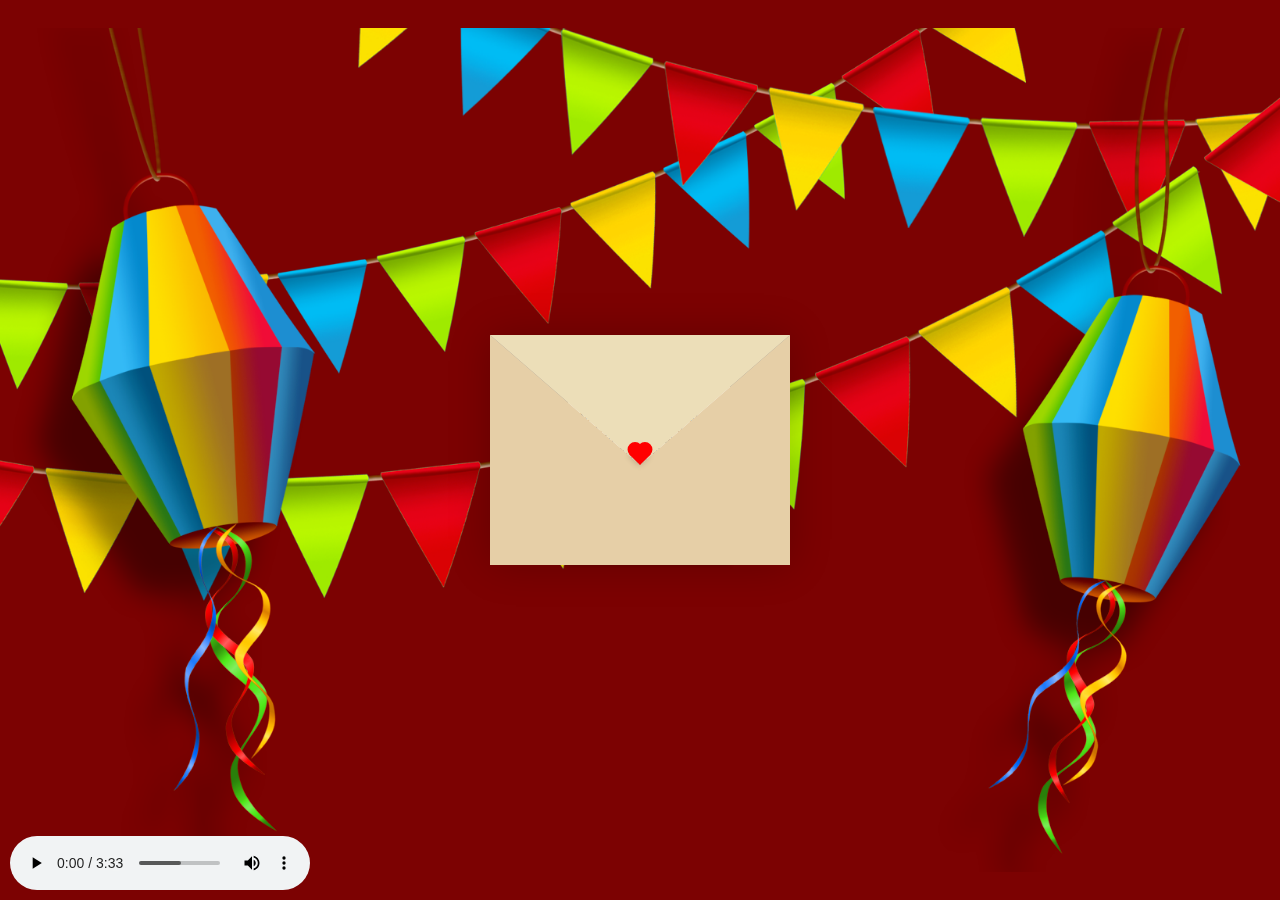
<file: carta.html>
<!DOCTYPE html>
<html lang="en">

<head>
    <meta charset="UTF-8">
    <meta name="viewport" content="width=device-width, initial-scale=1.0">
    <title>Document</title>
    <link rel="shortcut icon" href="img/harry-potter.png" type="image/x-icon">
    <style>
        @import url('https://fonts.cdnfonts.com/css/harry-potter');

        :root {
            --primary: #fff;
            --bg-color: rgba(174, 0, 1);
            --bg-envelope-color: #9b9b9b;
            --envelope-tab: #ecdeb8;
            --envelope-cover: #e6cfa7;
            --shadow-color: rgba(0, 0, 0, 0.2);
            --txt-color: #444;
            --heart-color: rgb(255, 0, 0);
        }

        * {
            margin: 0;
            padding: 0;
            box-sizing: border-box;
        }

        body {
            display: flex;
            align-items: center;
            justify-content: center;
            background-image: url('./img/bandeirinhas.png');
            background-size: 1500px;
            background-position: center;
            background-repeat: no-repeat;
            height: 100vh;
            background-color: rgb(124, 2, 2);
        }

        .container {
            height: 100vh;
            display: grid;
            place-items: center;
        }

        .envelope-wrapper {
            background: var(--bg-envelope-color);
            box-shadow: 0 0 40px var(--shadow-color);
        }

        .envelope {
            position: relative;
            width: 300px;
            height: 230px;
        }

        .envelope::before {
            content: "";
            position: absolute;
            top: 0;
            z-index: 2;
            border-top: 130px solid var(--envelope-tab);
            border-right: 150px solid transparent;
            border-left: 150px solid transparent;
            transform-origin: top;
            transition: all 0.5s ease-in-out 0.7s;
        }

        .envelope::after {
            content: "";
            position: absolute;
            z-index: 2;
            width: 0px;
            height: 0px;
            border-top: 130px solid transparent;
            border-right: 150px solid var(--envelope-cover);
            border-bottom: 100px solid var(--envelope-cover);
            border-left: 150px solid var(--envelope-cover);
        }

        .letter {
            position: absolute;
            right: 20%;
            bottom: 0;
            width: 54%;
            height: 80%;
            background: var(--primary);
            text-align: center;
            transition: all 1s ease-in-out;
            box-shadow: 0 0 5px var(--shadow-color);
            padding: 20px 10px;
        }

        .text {
            font-family: 'Gill Sans', 'Gill Sans MT', Calibri, 'Trebuchet MS', sans-serif;
            color: var(--txt-color);
            text-align: left;
            font-size: 10px;
        }

        .heart {
            position: absolute;
            top: 50%;
            left: 50%;
            width: 15px;
            height: 15px;
            background: var(--heart-color);
            z-index: 4;
            transform: translate(-50%, -20%) rotate(45deg);
            transition: transform 0.5s ease-in-out 1s;
            box-shadow: 0 1px 6px var(--shadow-color);
            cursor: pointer;
        }

        .heart:before,
        .heart:after {
            content: "";
            position: absolute;
            width: 15px;
            height: 15px;
            background-color: var(--heart-color);
            border-radius: 50%;
        }

        .heart:before {
            top: -7.5px;
        }

        .heart:after {
            right: 7.5px;
        }

        .flap .envelope::before {
            transform: rotateX(180deg);
            z-index: 0;
        }

        .flap .letter {
            bottom: 100px;
            transform: scale(1.5);
            transition-delay: 1s;
        }

        .flap .heart {
            transform: rotate(90deg);
            transition-delay: 0.4s;
        }

        .surprise-section {
            background-color: rgba(174, 0, 1);
            padding: 50px 0;
            text-align: center;
            border: 5px solid rgba(238, 186, 48);
        }

        .surprise-section h2 {
            font-family: 'Harry Potter', sans-serif;
            font-size: 2.5em;
            color: #ffffff;
            margin-bottom: 20px;
        }

        .surprise-section .surprise-link {
            display: inline-block;
            background-color: rgba(238, 186, 48);
            color: #080808;
            text-decoration: none;
            padding: 15px 30px;
            font-size: 1.2em;
            border-radius: 5px;
            font-family: 'Harry Potter', sans-serif;
            transition: background-color 0.3s ease-in-out;
        }

        .surprise-section .surprise-link:hover {
            background-color: #555;
        }

        #background-music {
            position: fixed;
            bottom: 10px;
            left: 10px;
        }
    </style>
</head>

<body>
    <!-- Envelope Animado -->
    <div class="container">
        <div class="envelope-wrapper">
            <div class="envelope">
                <div class="letter">
                    <div class="text">
                        <strong>Amor, que tal um forrozin?</strong>
                        <p>
                            Amo você
                            Já dá pra ver que meu olhar diz tudo
                            Meu coração não fala, fica mudo
                            Até parece nem me conhecer
                            Só pra te ver
                            Já andei tantas léguas de saudade
                            Vivi em busca da felicidade
                            Fazendo tudo pra não te perder
                            E o bem-querer que toma conta do meu coração
                            Já 'tá sabendo que toda paixão
                            Que eu preciso só acho em você...
                        </p>
                    </div>
                </div>
            </div>
            <div class="heart"></div>
        </div>
    </div>

    <!-- Música -->
    <audio id="background-music" src="audio/01 Seu olhar não mente.mp3" controls autoplay></audio>

    <script>
        const envelope = document.querySelector('.envelope-wrapper');
        const music = document.getElementById('background-music');

        envelope.addEventListener('click', () => {
            envelope.classList.toggle('flap');
            if (envelope.classList.contains('flap')) {
                music.play();
            } else {
                music.pause();
                music.currentTime = 0;
            }
        });
    </script>
</body>

</html>
</file>
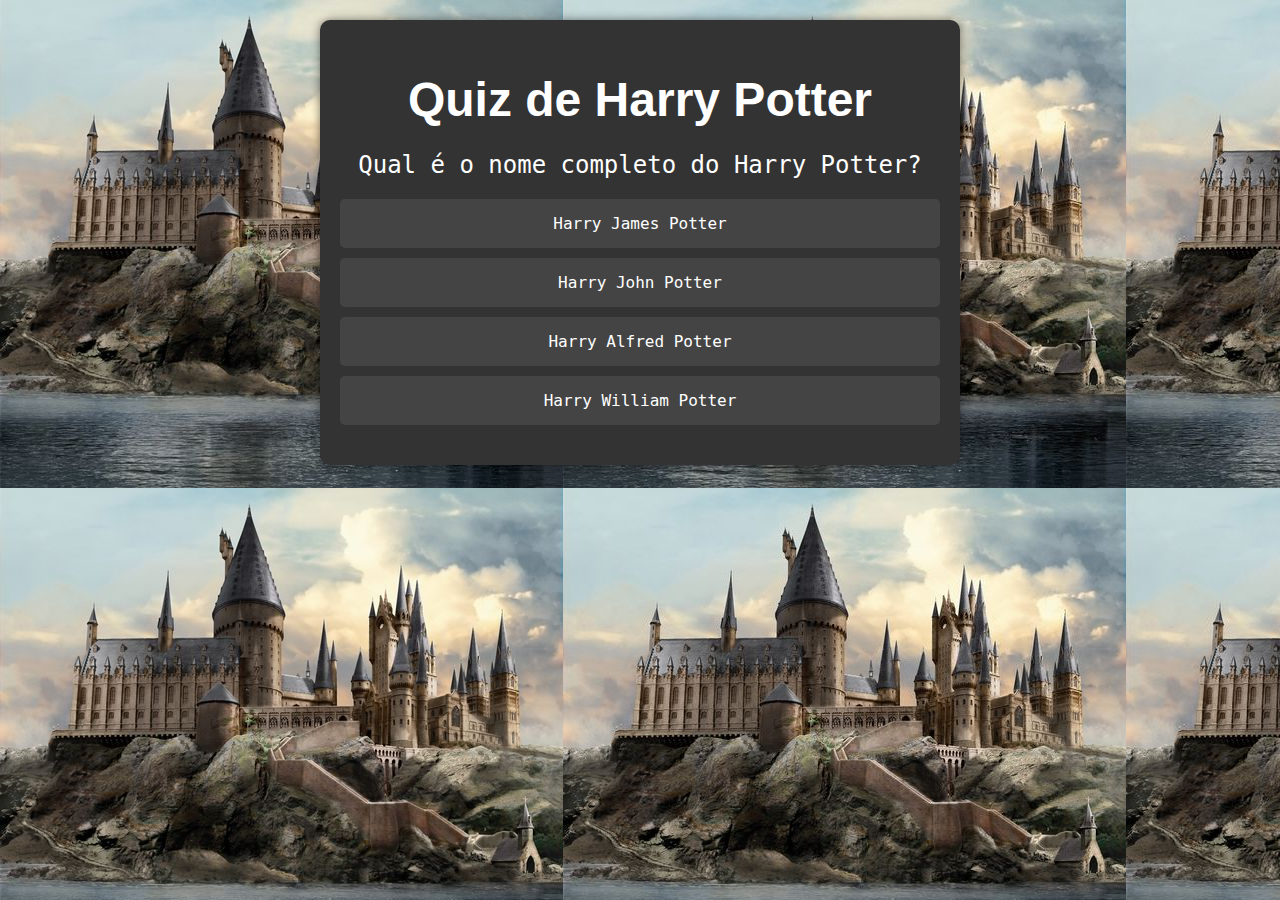
<file: quiz.html>
<!DOCTYPE html>
<html lang="pt-br">
<head>
    <meta charset="UTF-8">
    <meta name="viewport" content="width=device-width, initial-scale=1.0">
    <title>Quiz</title>
    <link rel="stylesheet" href="quiz.css">
    <link rel="shortcut icon" href="https://img.icons8.com/?size=100&id=88rReG8q5Os9&format=png&color=000000" type="image/x-icon">

</head>
<body>
    <div class="container">
        <h1>Quiz de Harry Potter</h1>
        <div class="question-container">
            <p class="question"></p>
            <ul class="options"></ul>
        </div>
        <div class="feedback"></div>
        <div class="score"></div>
    </div>
<script>const quizData = [
    {
        question: "Qual é o nome completo do Harry Potter?",
        options: ["Harry James Potter", "Harry John Potter", "Harry Alfred Potter", "Harry William Potter"],
        answer: "Harry James Potter"
    },
    {
        question: "Quem é o diretor de Hogwarts?",
        options: ["Alvo Dumbledore", "Severus Snape", "Minerva McGonagall", "Rúbeo Hagrid"],
        answer: "Alvo Dumbledore"
    },
    {
        question: "Qual é o feitiço usado para desarmar?",
        options: ["Expelliarmus", "Lumos", "Wingardium Leviosa", "Avada Kedavra"],
        answer: "Expelliarmus"
    },
    {
        question: "Qual é o Patrono de Hermione?",
        options: ["Lontra", "Lebre", "Gato", "Cervo"],
        answer: "Lontra"
    },
    {
        question: "Qual é a casa do Draco Malfoy?",
        options: ["Sonserina", "Grifinória", "Lufa-Lufa", "Corvinal"],
        answer: "Sonserina"
    }
];

let currentQuestionIndex = 0;
let score = 0;

const questionElement = document.querySelector(".question");
const optionsElement = document.querySelector(".options");
const feedbackElement = document.querySelector(".feedback");
const scoreElement = document.querySelector(".score");

function loadQuestion() {
    const currentQuestion = quizData[currentQuestionIndex];
    questionElement.textContent = currentQuestion.question;
    optionsElement.innerHTML = "";

    currentQuestion.options.forEach(option => {
        const li = document.createElement("li");
        li.textContent = option;
        li.addEventListener("click", () => checkAnswer(option));
        optionsElement.appendChild(li);
    });
}

function checkAnswer(selectedOption) {
    const currentQuestion = quizData[currentQuestionIndex];

    if (selectedOption === currentQuestion.answer) {
        feedbackElement.textContent = "Correto!";
        score++;
    } else {
        feedbackElement.textContent = `Errado! A resposta correta é "${currentQuestion.answer}".`;
    }

    currentQuestionIndex++;

    if (currentQuestionIndex < quizData.length) {
        setTimeout(() => {
            feedbackElement.textContent = "";
            loadQuestion();
        }, 1000);
    } else {
        setTimeout(() => {
            feedbackElement.textContent = "";
            showFinalScore();
        }, 1000);
    }
}

function showFinalScore() {
    questionElement.textContent = "Fim do Quiz! Parabéns, amor tube";
    optionsElement.innerHTML = "";
    scoreElement.textContent = `Sua pontuação: ${score} de ${quizData.length}`;
}

loadQuestion();</script>
</body>
</html>
</file>
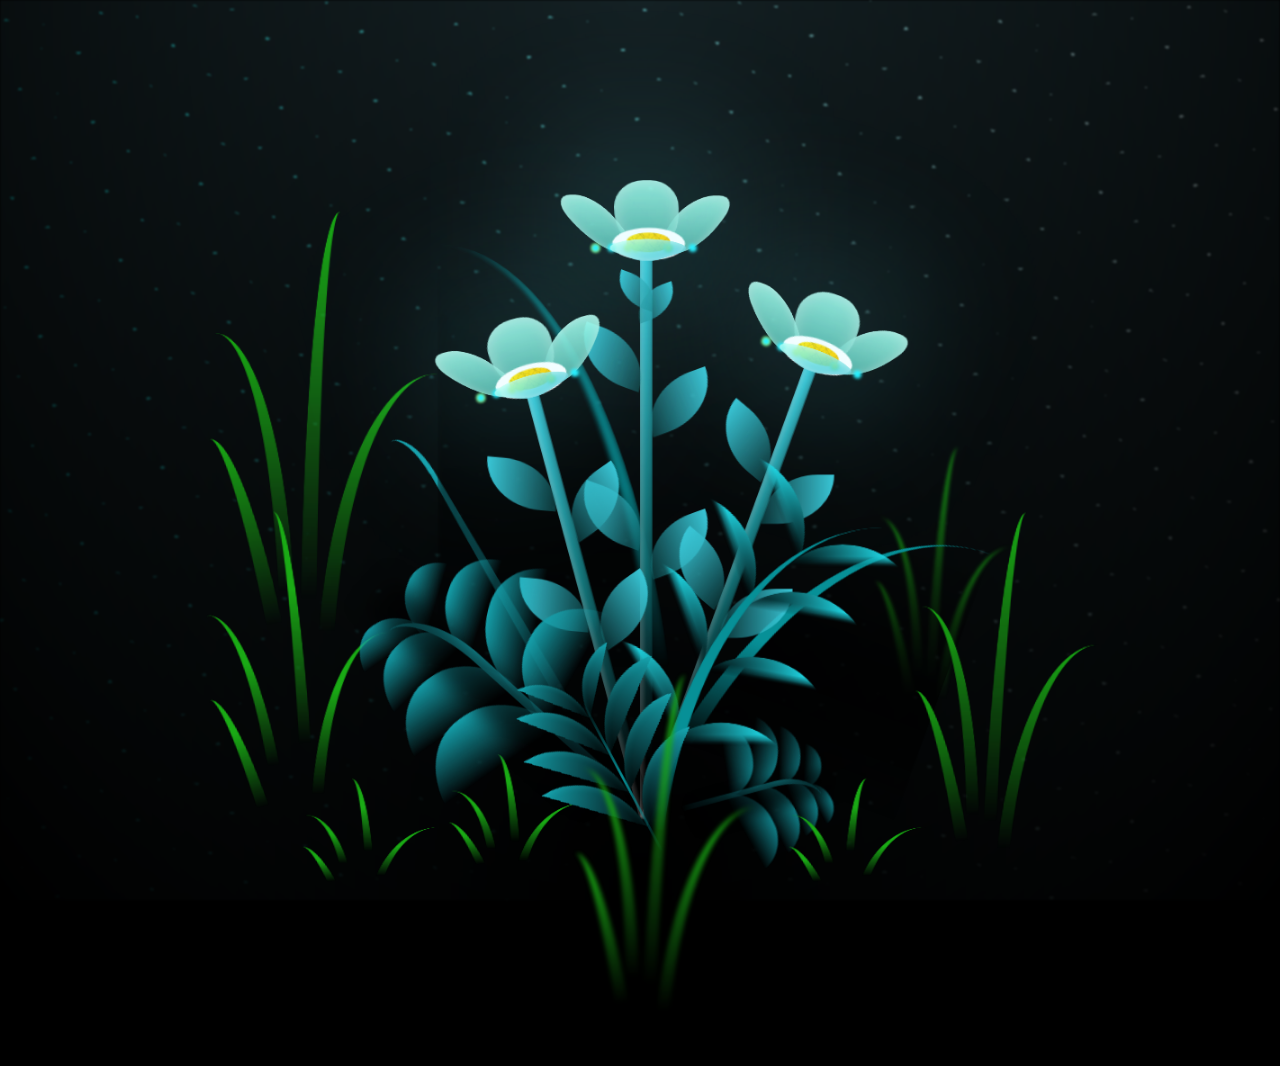
<file: teste/teste.html>
<!DOCTYPE html>
<html lang="en">

<head>
    <meta charset="UTF-8">
    <title>CodePen - flower</title>
   <link rel="stylesheet" href="test.css">

</head>

<body>
    <!-- partial:index.partial.html -->
    <!--  
 
  CSS Blossoming Flowers at Magical Night.
  I've taken some inspiration by Yup Nguyen's Artwork: https://dribbble.com/shots/11096994-Virtual-Garden.
  Made with Pure CSS & ♥
-->

    <body class="not-loaded">
        <div class="night"></div>
        <div class="flowers">
            <div class="flower flower--1">
                <div class="flower__leafs flower__leafs--1">
                    <div class="flower__leaf flower__leaf--1"></div>
                    <div class="flower__leaf flower__leaf--2"></div>
                    <div class="flower__leaf flower__leaf--3"></div>
                    <div class="flower__leaf flower__leaf--4"></div>
                    <div class="flower__white-circle"></div>

                    <div class="flower__light flower__light--1"></div>
                    <div class="flower__light flower__light--2"></div>
                    <div class="flower__light flower__light--3"></div>
                    <div class="flower__light flower__light--4"></div>
                    <div class="flower__light flower__light--5"></div>
                    <div class="flower__light flower__light--6"></div>
                    <div class="flower__light flower__light--7"></div>
                    <div class="flower__light flower__light--8"></div>

                </div>
                <div class="flower__line">
                    <div class="flower__line__leaf flower__line__leaf--1"></div>
                    <div class="flower__line__leaf flower__line__leaf--2"></div>
                    <div class="flower__line__leaf flower__line__leaf--3"></div>
                    <div class="flower__line__leaf flower__line__leaf--4"></div>
                    <div class="flower__line__leaf flower__line__leaf--5"></div>
                    <div class="flower__line__leaf flower__line__leaf--6"></div>
                </div>
            </div>

            <div class="flower flower--2">
                <div class="flower__leafs flower__leafs--2">
                    <div class="flower__leaf flower__leaf--1"></div>
                    <div class="flower__leaf flower__leaf--2"></div>
                    <div class="flower__leaf flower__leaf--3"></div>
                    <div class="flower__leaf flower__leaf--4"></div>
                    <div class="flower__white-circle"></div>

                    <div class="flower__light flower__light--1"></div>
                    <div class="flower__light flower__light--2"></div>
                    <div class="flower__light flower__light--3"></div>
                    <div class="flower__light flower__light--4"></div>
                    <div class="flower__light flower__light--5"></div>
                    <div class="flower__light flower__light--6"></div>
                    <div class="flower__light flower__light--7"></div>
                    <div class="flower__light flower__light--8"></div>

                </div>
                <div class="flower__line">
                    <div class="flower__line__leaf flower__line__leaf--1"></div>
                    <div class="flower__line__leaf flower__line__leaf--2"></div>
                    <div class="flower__line__leaf flower__line__leaf--3"></div>
                    <div class="flower__line__leaf flower__line__leaf--4"></div>
                </div>
            </div>

            <div class="flower flower--3">
                <div class="flower__leafs flower__leafs--3">
                    <div class="flower__leaf flower__leaf--1"></div>
                    <div class="flower__leaf flower__leaf--2"></div>
                    <div class="flower__leaf flower__leaf--3"></div>
                    <div class="flower__leaf flower__leaf--4"></div>
                    <div class="flower__white-circle"></div>

                    <div class="flower__light flower__light--1"></div>
                    <div class="flower__light flower__light--2"></div>
                    <div class="flower__light flower__light--3"></div>
                    <div class="flower__light flower__light--4"></div>
                    <div class="flower__light flower__light--5"></div>
                    <div class="flower__light flower__light--6"></div>
                    <div class="flower__light flower__light--7"></div>
                    <div class="flower__light flower__light--8"></div>

                </div>
                <div class="flower__line">
                    <div class="flower__line__leaf flower__line__leaf--1"></div>
                    <div class="flower__line__leaf flower__line__leaf--2"></div>
                    <div class="flower__line__leaf flower__line__leaf--3"></div>
                    <div class="flower__line__leaf flower__line__leaf--4"></div>
                </div>
            </div>

            <div class="grow-ans" style="--d:1.2s">
                <div class="flower__g-long">
                    <div class="flower__g-long__top"></div>
                    <div class="flower__g-long__bottom"></div>
                </div>
            </div>

            <div class="growing-grass">
                <div class="flower__grass flower__grass--1">
                    <div class="flower__grass--top"></div>
                    <div class="flower__grass--bottom"></div>
                    <div class="flower__grass__leaf flower__grass__leaf--1"></div>
                    <div class="flower__grass__leaf flower__grass__leaf--2"></div>
                    <div class="flower__grass__leaf flower__grass__leaf--3"></div>
                    <div class="flower__grass__leaf flower__grass__leaf--4"></div>
                    <div class="flower__grass__leaf flower__grass__leaf--5"></div>
                    <div class="flower__grass__leaf flower__grass__leaf--6"></div>
                    <div class="flower__grass__leaf flower__grass__leaf--7"></div>
                    <div class="flower__grass__leaf flower__grass__leaf--8"></div>
                    <div class="flower__grass__overlay"></div>
                </div>
            </div>

            <div class="growing-grass">
                <div class="flower__grass flower__grass--2">
                    <div class="flower__grass--top"></div>
                    <div class="flower__grass--bottom"></div>
                    <div class="flower__grass__leaf flower__grass__leaf--1"></div>
                    <div class="flower__grass__leaf flower__grass__leaf--2"></div>
                    <div class="flower__grass__leaf flower__grass__leaf--3"></div>
                    <div class="flower__grass__leaf flower__grass__leaf--4"></div>
                    <div class="flower__grass__leaf flower__grass__leaf--5"></div>
                    <div class="flower__grass__leaf flower__grass__leaf--6"></div>
                    <div class="flower__grass__leaf flower__grass__leaf--7"></div>
                    <div class="flower__grass__leaf flower__grass__leaf--8"></div>
                    <div class="flower__grass__overlay"></div>
                </div>
            </div>

            <div class="grow-ans" style="--d:2.4s">
                <div class="flower__g-right flower__g-right--1">
                    <div class="leaf"></div>
                </div>
            </div>

            <div class="grow-ans" style="--d:2.8s">
                <div class="flower__g-right flower__g-right--2">
                    <div class="leaf"></div>
                </div>
            </div>

            <div class="grow-ans" style="--d:2.8s">
                <div class="flower__g-front">
                    <div class="flower__g-front__leaf-wrapper flower__g-front__leaf-wrapper--1">
                        <div class="flower__g-front__leaf"></div>
                    </div>
                    <div class="flower__g-front__leaf-wrapper flower__g-front__leaf-wrapper--2">
                        <div class="flower__g-front__leaf"></div>
                    </div>
                    <div class="flower__g-front__leaf-wrapper flower__g-front__leaf-wrapper--3">
                        <div class="flower__g-front__leaf"></div>
                    </div>
                    <div class="flower__g-front__leaf-wrapper flower__g-front__leaf-wrapper--4">
                        <div class="flower__g-front__leaf"></div>
                    </div>
                    <div class="flower__g-front__leaf-wrapper flower__g-front__leaf-wrapper--5">
                        <div class="flower__g-front__leaf"></div>
                    </div>
                    <div class="flower__g-front__leaf-wrapper flower__g-front__leaf-wrapper--6">
                        <div class="flower__g-front__leaf"></div>
                    </div>
                    <div class="flower__g-front__leaf-wrapper flower__g-front__leaf-wrapper--7">
                        <div class="flower__g-front__leaf"></div>
                    </div>
                    <div class="flower__g-front__leaf-wrapper flower__g-front__leaf-wrapper--8">
                        <div class="flower__g-front__leaf"></div>
                    </div>
                    <div class="flower__g-front__line"></div>
                </div>
            </div>

            <div class="grow-ans" style="--d:3.2s">
                <div class="flower__g-fr">
                    <div class="leaf"></div>
                    <div class="flower__g-fr__leaf flower__g-fr__leaf--1"></div>
                    <div class="flower__g-fr__leaf flower__g-fr__leaf--2"></div>
                    <div class="flower__g-fr__leaf flower__g-fr__leaf--3"></div>
                    <div class="flower__g-fr__leaf flower__g-fr__leaf--4"></div>
                    <div class="flower__g-fr__leaf flower__g-fr__leaf--5"></div>
                    <div class="flower__g-fr__leaf flower__g-fr__leaf--6"></div>
                    <div class="flower__g-fr__leaf flower__g-fr__leaf--7"></div>
                    <div class="flower__g-fr__leaf flower__g-fr__leaf--8"></div>
                </div>
            </div>

            <div class="long-g long-g--0">
                <div class="grow-ans" style="--d:3s">
                    <div class="leaf leaf--0"></div>
                </div>
                <div class="grow-ans" style="--d:2.2s">
                    <div class="leaf leaf--1"></div>
                </div>
                <div class="grow-ans" style="--d:3.4s">
                    <div class="leaf leaf--2"></div>
                </div>
                <div class="grow-ans" style="--d:3.6s">
                    <div class="leaf leaf--3"></div>
                </div>
            </div>

            <div class="long-g long-g--1">
                <div class="grow-ans" style="--d:3.6s">
                    <div class="leaf leaf--0"></div>
                </div>
                <div class="grow-ans" style="--d:3.8s">
                    <div class="leaf leaf--1"></div>
                </div>
                <div class="grow-ans" style="--d:4s">
                    <div class="leaf leaf--2"></div>
                </div>
                <div class="grow-ans" style="--d:4.2s">
                    <div class="leaf leaf--3"></div>
                </div>
            </div>

            <div class="long-g long-g--2">
                <div class="grow-ans" style="--d:4s">
                    <div class="leaf leaf--0"></div>
                </div>
                <div class="grow-ans" style="--d:4.2s">
                    <div class="leaf leaf--1"></div>
                </div>
                <div class="grow-ans" style="--d:4.4s">
                    <div class="leaf leaf--2"></div>
                </div>
                <div class="grow-ans" style="--d:4.6s">
                    <div class="leaf leaf--3"></div>
                </div>
            </div>

            <div class="long-g long-g--3">
                <div class="grow-ans" style="--d:4s">
                    <div class="leaf leaf--0"></div>
                </div>
                <div class="grow-ans" style="--d:4.2s">
                    <div class="leaf leaf--1"></div>
                </div>
                <div class="grow-ans" style="--d:3s">
                    <div class="leaf leaf--2"></div>
                </div>
                <div class="grow-ans" style="--d:3.6s">
                    <div class="leaf leaf--3"></div>
                </div>
            </div>

            <div class="long-g long-g--4">
                <div class="grow-ans" style="--d:4s">
                    <div class="leaf leaf--0"></div>
                </div>
                <div class="grow-ans" style="--d:4.2s">
                    <div class="leaf leaf--1"></div>
                </div>
                <div class="grow-ans" style="--d:3s">
                    <div class="leaf leaf--2"></div>
                </div>
                <div class="grow-ans" style="--d:3.6s">
                    <div class="leaf leaf--3"></div>
                </div>
            </div>

            <div class="long-g long-g--5">
                <div class="grow-ans" style="--d:4s">
                    <div class="leaf leaf--0"></div>
                </div>
                <div class="grow-ans" style="--d:4.2s">
                    <div class="leaf leaf--1"></div>
                </div>
                <div class="grow-ans" style="--d:3s">
                    <div class="leaf leaf--2"></div>
                </div>
                <div class="grow-ans" style="--d:3.6s">
                    <div class="leaf leaf--3"></div>
                </div>
            </div>

            <div class="long-g long-g--6">
                <div class="grow-ans" style="--d:4.2s">
                    <div class="leaf leaf--0"></div>
                </div>
                <div class="grow-ans" style="--d:4.4s">
                    <div class="leaf leaf--1"></div>
                </div>
                <div class="grow-ans" style="--d:4.6s">
                    <div class="leaf leaf--2"></div>
                </div>
                <div class="grow-ans" style="--d:4.8s">
                    <div class="leaf leaf--3"></div>
                </div>
            </div>

            <div class="long-g long-g--7">
                <div class="grow-ans" style="--d:3s">
                    <div class="leaf leaf--0"></div>
                </div>
                <div class="grow-ans" style="--d:3.2s">
                    <div class="leaf leaf--1"></div>
                </div>
                <div class="grow-ans" style="--d:3.5s">
                    <div class="leaf leaf--2"></div>
                </div>
                <div class="grow-ans" style="--d:3.6s">
                    <div class="leaf leaf--3"></div>
                </div>
            </div>
        </div>
    </body>
    <!-- partial -->
    <script>
        onload = () => {
            const c = setTimeout(() => {
                document.body.classList.remove("not-loaded");
                clearTimeout(c);
            }, 1000);
        };
    </script>

</body>

</html>
</file>
<file: quiz.css>
/* SESSÃO DE JOGO */
@import url('https://fonts.cdnfonts.com/css/harry-potter');

@font-face {
    font-family: 'Harry Potter', sans-serif;
    src: url('https://www.wfonts.com/download/data/2016/06/24/harry-p/harr___.woff') format('woff');
    font-weight: normal;
    font-style: normal;
}

body {
    font-family: 'Inconsolata', monospace;
    background-color: #1a1a1a;
    color: #ffffff;
    text-align: center;
    margin: 0;
    padding: 20px;
    background-image: url(img/hogwarts.jpg);
}

.container {
    max-width: 600px;
    margin: 0 auto;
    padding: 20px;
    background-color: #333333;
    border-radius: 10px;
    box-shadow: 0 0 10px rgba(0, 0, 0, 0.5);
}

h1 {
    font-family: 'Harry Potter', sans-serif;
    font-size: 48px;
    margin-bottom: 20px;
}

.question {
    font-size: 24px;
    margin-bottom: 20px;
}

.options {
    list-style: none;
    padding: 0;
}

.options li {
    background-color: #444444;
    margin: 10px 0;
    padding: 15px;
    border-radius: 5px;
    cursor: pointer;
    transition: background-color 0.3s;
}

.options li:hover {
    background-color: #555555;
}

.feedback {
    font-size: 20px;
    margin-top: 20px;
}

.score {
    font-size: 22px;
    margin-top: 20px;
}
</file>
<file: teste/test.css>
*,
*::after,
*::before {
    padding: 0;
    margin: 0;
    box-sizing: border-box;
}

:root {
    --dark-color: #000;
}

body {
    display: flex;
    align-items: flex-end;
    justify-content: center;
    min-height: 100vh;
    background-color: var(--dark-color);
    overflow: hidden;
    perspective: 1000px;
}

.night {
    position: fixed;
    left: 50%;
    top: 0;
    transform: translateX(-50%);
    width: 100%;
    height: 100%;
    filter: blur(0.1vmin);
    background-image: radial-gradient(ellipse at top, transparent 0%, var(--dark-color)), radial-gradient(ellipse at bottom, var(--dark-color), rgba(145, 233, 255, 0.2)), repeating-linear-gradient(220deg, black 0px, black 19px, transparent 19px, transparent 22px), repeating-linear-gradient(189deg, black 0px, black 19px, transparent 19px, transparent 22px), repeating-linear-gradient(148deg, black 0px, black 19px, transparent 19px, transparent 22px), linear-gradient(90deg, #00fffa, #f0f0f0);
}

.flowers {
    position: relative;
    transform: scale(0.9);
}

.flower {
    position: absolute;
    bottom: 10vmin;
    transform-origin: bottom center;
    z-index: 10;
    --fl-speed: 0.8s;
}

.flower--1 {
    animation: moving-flower-1 4s linear infinite;
}

.flower--1 .flower__line {
    height: 70vmin;
    animation-delay: 0.3s;
}

.flower--1 .flower__line__leaf--1 {
    animation: blooming-leaf-right var(--fl-speed) 1.6s backwards;
}

.flower--1 .flower__line__leaf--2 {
    animation: blooming-leaf-right var(--fl-speed) 1.4s backwards;
}

.flower--1 .flower__line__leaf--3 {
    animation: blooming-leaf-left var(--fl-speed) 1.2s backwards;
}

.flower--1 .flower__line__leaf--4 {
    animation: blooming-leaf-left var(--fl-speed) 1s backwards;
}

.flower--1 .flower__line__leaf--5 {
    animation: blooming-leaf-right var(--fl-speed) 1.8s backwards;
}

.flower--1 .flower__line__leaf--6 {
    animation: blooming-leaf-left var(--fl-speed) 2s backwards;
}

.flower--2 {
    left: 50%;
    transform: rotate(20deg);
    animation: moving-flower-2 4s linear infinite;
}

.flower--2 .flower__line {
    height: 60vmin;
    animation-delay: 0.6s;
}

.flower--2 .flower__line__leaf--1 {
    animation: blooming-leaf-right var(--fl-speed) 1.9s backwards;
}

.flower--2 .flower__line__leaf--2 {
    animation: blooming-leaf-right var(--fl-speed) 1.7s backwards;
}

.flower--2 .flower__line__leaf--3 {
    animation: blooming-leaf-left var(--fl-speed) 1.5s backwards;
}

.flower--2 .flower__line__leaf--4 {
    animation: blooming-leaf-left var(--fl-speed) 1.3s backwards;
}

.flower--3 {
    left: 50%;
    transform: rotate(-15deg);
    animation: moving-flower-3 4s linear infinite;
}

.flower--3 .flower__line {
    animation-delay: 0.9s;
}

.flower--3 .flower__line__leaf--1 {
    animation: blooming-leaf-right var(--fl-speed) 2.5s backwards;
}

.flower--3 .flower__line__leaf--2 {
    animation: blooming-leaf-right var(--fl-speed) 2.3s backwards;
}

.flower--3 .flower__line__leaf--3 {
    animation: blooming-leaf-left var(--fl-speed) 2.1s backwards;
}

.flower--3 .flower__line__leaf--4 {
    animation: blooming-leaf-left var(--fl-speed) 1.9s backwards;
}

.flower__leafs {
    position: relative;
    animation: blooming-flower 2s backwards;
}

.flower__leafs--1 {
    animation-delay: 1.1s;
}

.flower__leafs--2 {
    animation-delay: 1.4s;
}

.flower__leafs--3 {
    animation-delay: 1.7s;
}

.flower__leafs::after {
    content: "";
    position: absolute;
    left: 0;
    top: 0;
    transform: translate(-50%, -100%);
    width: 8vmin;
    height: 8vmin;
    background-color: #6bf0ff;
    filter: blur(10vmin);
}

.flower__leaf {
    position: absolute;
    bottom: 0;
    left: 50%;
    width: 8vmin;
    height: 11vmin;
    border-radius: 51% 49% 47% 53%/44% 45% 55% 69%;
    background-color: #a7ffee;
    background-image: linear-gradient(to top, #54b8aa, #a7ffee);
    transform-origin: bottom center;
    opacity: 0.9;
    box-shadow: inset 0 0 2vmin rgba(255, 255, 255, 0.5);
}

.flower__leaf--1 {
    transform: translate(-10%, 1%) rotateY(40deg) rotateX(-50deg);
}

.flower__leaf--2 {
    transform: translate(-50%, -4%) rotateX(40deg);
}

.flower__leaf--3 {
    transform: translate(-90%, 0%) rotateY(45deg) rotateX(50deg);
}

.flower__leaf--4 {
    width: 8vmin;
    height: 8vmin;
    transform-origin: bottom left;
    border-radius: 4vmin 10vmin 4vmin 4vmin;
    transform: translate(0%, 18%) rotateX(70deg) rotate(-43deg);
    background-image: linear-gradient(to top, #39c6d6, #a7ffee);
    z-index: 1;
    opacity: 0.8;
}

.flower__white-circle {
    position: absolute;
    left: -3.5vmin;
    top: -3vmin;
    width: 9vmin;
    height: 4vmin;
    border-radius: 50%;
    background-color: #fff;
}

.flower__white-circle::after {
    content: "";
    position: absolute;
    left: 50%;
    top: 45%;
    transform: translate(-50%, -50%);
    width: 60%;
    height: 60%;
    border-radius: inherit;
    background-image: repeating-linear-gradient(135deg, rgba(0, 0, 0, 0.03) 0px, rgba(0, 0, 0, 0.03) 1px, transparent 1px, transparent 12px), repeating-linear-gradient(45deg, rgba(0, 0, 0, 0.03) 0px, rgba(0, 0, 0, 0.03) 1px, transparent 1px, transparent 12px), repeating-linear-gradient(67.5deg, rgba(0, 0, 0, 0.03) 0px, rgba(0, 0, 0, 0.03) 1px, transparent 1px, transparent 12px), repeating-linear-gradient(135deg, rgba(0, 0, 0, 0.03) 0px, rgba(0, 0, 0, 0.03) 1px, transparent 1px, transparent 12px), repeating-linear-gradient(45deg, rgba(0, 0, 0, 0.03) 0px, rgba(0, 0, 0, 0.03) 1px, transparent 1px, transparent 12px), repeating-linear-gradient(112.5deg, rgba(0, 0, 0, 0.03) 0px, rgba(0, 0, 0, 0.03) 1px, transparent 1px, transparent 12px), repeating-linear-gradient(112.5deg, rgba(0, 0, 0, 0.03) 0px, rgba(0, 0, 0, 0.03) 1px, transparent 1px, transparent 12px), repeating-linear-gradient(45deg, rgba(0, 0, 0, 0.03) 0px, rgba(0, 0, 0, 0.03) 1px, transparent 1px, transparent 12px), repeating-linear-gradient(22.5deg, rgba(0, 0, 0, 0.03) 0px, rgba(0, 0, 0, 0.03) 1px, transparent 1px, transparent 12px), repeating-linear-gradient(45deg, rgba(0, 0, 0, 0.03) 0px, rgba(0, 0, 0, 0.03) 1px, transparent 1px, transparent 12px), repeating-linear-gradient(22.5deg, rgba(0, 0, 0, 0.03) 0px, rgba(0, 0, 0, 0.03) 1px, transparent 1px, transparent 12px), repeating-linear-gradient(135deg, rgba(0, 0, 0, 0.03) 0px, rgba(0, 0, 0, 0.03) 1px, transparent 1px, transparent 12px), repeating-linear-gradient(157.5deg, rgba(0, 0, 0, 0.03) 0px, rgba(0, 0, 0, 0.03) 1px, transparent 1px, transparent 12px), repeating-linear-gradient(67.5deg, rgba(0, 0, 0, 0.03) 0px, rgba(0, 0, 0, 0.03) 1px, transparent 1px, transparent 12px), repeating-linear-gradient(67.5deg, rgba(0, 0, 0, 0.03) 0px, rgba(0, 0, 0, 0.03) 1px, transparent 1px, transparent 12px), linear-gradient(90deg, #ffeb12, #ffce00);
}

.flower__line {
    height: 55vmin;
    width: 1.5vmin;
    background-image: linear-gradient(to left, rgba(0, 0, 0, 0.2), transparent, rgba(255, 255, 255, 0.2)), linear-gradient(to top, transparent 10%, #14757a, #39c6d6);
    box-shadow: inset 0 0 2px rgba(0, 0, 0, 0.5);
    animation: grow-flower-tree 4s backwards;
}

.flower__line__leaf {
    --w: 7vmin;
    --h: calc(var(--w) + 2vmin);
    position: absolute;
    top: 20%;
    left: 90%;
    width: var(--w);
    height: var(--h);
    border-top-right-radius: var(--h);
    border-bottom-left-radius: var(--h);
    background-image: linear-gradient(to top, rgba(20, 117, 122, 0.4), #39c6d6);
}

.flower__line__leaf--1 {
    transform: rotate(70deg) rotateY(30deg);
}

.flower__line__leaf--2 {
    top: 45%;
    transform: rotate(70deg) rotateY(30deg);
}

.flower__line__leaf--3,
.flower__line__leaf--4,
.flower__line__leaf--6 {
    border-top-right-radius: 0;
    border-bottom-left-radius: 0;
    border-top-left-radius: var(--h);
    border-bottom-right-radius: var(--h);
    left: -460%;
    top: 12%;
    transform: rotate(-70deg) rotateY(30deg);
}

.flower__line__leaf--4 {
    top: 40%;
}

.flower__line__leaf--5 {
    top: 0;
    transform-origin: left;
    transform: rotate(70deg) rotateY(30deg) scale(0.6);
}

.flower__line__leaf--6 {
    top: -2%;
    left: -450%;
    transform-origin: right;
    transform: rotate(-70deg) rotateY(30deg) scale(0.6);
}

.flower__light {
    position: absolute;
    bottom: 0vmin;
    width: 1vmin;
    height: 1vmin;
    background-color: #fffb00;
    border-radius: 50%;
    filter: blur(0.2vmin);
    animation: light-ans 4s linear infinite backwards;
}

.flower__light:nth-child(odd) {
    background-color: #23f0ff;
}

.flower__light--1 {
    left: -2vmin;
    animation-delay: 1s;
}

.flower__light--2 {
    left: 3vmin;
    animation-delay: 0.5s;
}

.flower__light--3 {
    left: -6vmin;
    animation-delay: 0.3s;
}

.flower__light--4 {
    left: 6vmin;
    animation-delay: 0.9s;
}

.flower__light--5 {
    left: -1vmin;
    animation-delay: 1.5s;
}

.flower__light--6 {
    left: -4vmin;
    animation-delay: 3s;
}

.flower__light--7 {
    left: 3vmin;
    animation-delay: 2s;
}

.flower__light--8 {
    left: -6vmin;
    animation-delay: 3.5s;
}

.flower__grass {
    --c: #159faa;
    --line-w: 1.5vmin;
    position: absolute;
    bottom: 12vmin;
    left: -7vmin;
    display: flex;
    flex-direction: column;
    align-items: flex-end;
    z-index: 20;
    transform-origin: bottom center;
    transform: rotate(-48deg) rotateY(40deg);
}

.flower__grass--1 {
    animation: moving-grass 2s linear infinite;
}

.flower__grass--2 {
    left: 2vmin;
    bottom: 10vmin;
    transform: scale(0.5) rotate(75deg) rotateX(10deg) rotateY(-200deg);
    opacity: 0.8;
    z-index: 0;
    animation: moving-grass--2 1.5s linear infinite;
}

.flower__grass--top {
    width: 7vmin;
    height: 10vmin;
    border-top-right-radius: 100%;
    border-right: var(--line-w) solid var(--c);
    transform-origin: bottom center;
    transform: rotate(-2deg);
}

.flower__grass--bottom {
    margin-top: -2px;
    width: var(--line-w);
    height: 25vmin;
    background-image: linear-gradient(to top, transparent, var(--c));
}

.flower__grass__leaf {
    --size: 10vmin;
    position: absolute;
    width: calc(var(--size) * 2.1);
    height: var(--size);
    border-top-left-radius: var(--size);
    border-top-right-radius: var(--size);
    background-image: linear-gradient(to top, transparent, transparent 30%, var(--c));
    z-index: 100;
}

.flower__grass__leaf--1 {
    top: -6%;
    left: 30%;
    --size: 6vmin;
    transform: rotate(-20deg);
    animation: growing-grass-ans--1 2s 2.6s backwards;
}

@keyframes growing-grass-ans--1 {
    0% {
        transform-origin: bottom left;
        transform: rotate(-20deg) scale(0);
    }
}

.flower__grass__leaf--2 {
    top: -5%;
    left: -110%;
    --size: 6vmin;
    transform: rotate(10deg);
    animation: growing-grass-ans--2 2s 2.4s linear backwards;
}

@keyframes growing-grass-ans--2 {
    0% {
        transform-origin: bottom right;
        transform: rotate(10deg) scale(0);
    }
}

.flower__grass__leaf--3 {
    top: 5%;
    left: 60%;
    --size: 8vmin;
    transform: rotate(-18deg) rotateX(-20deg);
    animation: growing-grass-ans--3 2s 2.2s linear backwards;
}

@keyframes growing-grass-ans--3 {
    0% {
        transform-origin: bottom left;
        transform: rotate(-18deg) rotateX(-20deg) scale(0);
    }
}

.flower__grass__leaf--4 {
    top: 6%;
    left: -135%;
    --size: 8vmin;
    transform: rotate(2deg);
    animation: growing-grass-ans--4 2s 2s linear backwards;
}

@keyframes growing-grass-ans--4 {
    0% {
        transform-origin: bottom right;
        transform: rotate(2deg) scale(0);
    }
}

.flower__grass__leaf--5 {
    top: 20%;
    left: 60%;
    --size: 10vmin;
    transform: rotate(-24deg) rotateX(-20deg);
    animation: growing-grass-ans--5 2s 1.8s linear backwards;
}

@keyframes growing-grass-ans--5 {
    0% {
        transform-origin: bottom left;
        transform: rotate(-24deg) rotateX(-20deg) scale(0);
    }
}

.flower__grass__leaf--6 {
    top: 22%;
    left: -180%;
    --size: 10vmin;
    transform: rotate(10deg);
    animation: growing-grass-ans--6 2s 1.6s linear backwards;
}

@keyframes growing-grass-ans--6 {
    0% {
        transform-origin: bottom right;
        transform: rotate(10deg) scale(0);
    }
}

.flower__grass__leaf--7 {
    top: 39%;
    left: 70%;
    --size: 10vmin;
    transform: rotate(-10deg);
    animation: growing-grass-ans--7 2s 1.4s linear backwards;
}

@keyframes growing-grass-ans--7 {
    0% {
        transform-origin: bottom left;
        transform: rotate(-10deg) scale(0);
    }
}

.flower__grass__leaf--8 {
    top: 40%;
    left: -215%;
    --size: 11vmin;
    transform: rotate(10deg);
    animation: growing-grass-ans--8 2s 1.2s linear backwards;
}

@keyframes growing-grass-ans--8 {
    0% {
        transform-origin: bottom right;
        transform: rotate(10deg) scale(0);
    }
}

.flower__grass__overlay {
    position: absolute;
    top: -10%;
    right: 0%;
    width: 100%;
    height: 100%;
    background-color: rgba(0, 0, 0, 0.6);
    filter: blur(1.5vmin);
    z-index: 100;
}

.flower__g-long {
    --w: 2vmin;
    --h: 6vmin;
    --c: #159faa;
    position: absolute;
    bottom: 10vmin;
    left: -3vmin;
    transform-origin: bottom center;
    transform: rotate(-30deg) rotateY(-20deg);
    display: flex;
    flex-direction: column;
    align-items: flex-end;
    animation: flower-g-long-ans 3s linear infinite;
}

@keyframes flower-g-long-ans {

    0%,
    100% {
        transform: rotate(-30deg) rotateY(-20deg);
    }

    50% {
        transform: rotate(-32deg) rotateY(-20deg);
    }
}

.flower__g-long__top {
    top: calc(var(--h) * -1);
    width: calc(var(--w) + 1vmin);
    height: var(--h);
    border-top-right-radius: 100%;
    border-right: 0.7vmin solid var(--c);
    transform: translate(-0.7vmin, 1vmin);
}

.flower__g-long__bottom {
    width: var(--w);
    height: 50vmin;
    transform-origin: bottom center;
    background-image: linear-gradient(to top, transparent 30%, var(--c));
    box-shadow: inset 0 0 2px rgba(0, 0, 0, 0.5);
    clip-path: polygon(35% 0, 65% 1%, 100% 100%, 0% 100%);
}

.flower__g-right {
    position: absolute;
    bottom: 6vmin;
    left: -2vmin;
    transform-origin: bottom left;
    transform: rotate(20deg);
}

.flower__g-right .leaf {
    width: 30vmin;
    height: 50vmin;
    border-top-left-radius: 100%;
    border-left: 2vmin solid #079097;
    background-image: linear-gradient(to bottom, transparent, var(--dark-color) 60%);
    -webkit-mask-image: linear-gradient(to top, transparent 30%, #079097 60%);
}

.flower__g-right--1 {
    animation: flower-g-right-ans 2.5s linear infinite;
}

.flower__g-right--2 {
    left: 5vmin;
    transform: rotateY(-180deg);
    animation: flower-g-right-ans--2 3s linear infinite;
}

.flower__g-right--2 .leaf {
    height: 75vmin;
    filter: blur(0.3vmin);
    opacity: 0.8;
}

@keyframes flower-g-right-ans {

    0%,
    100% {
        transform: rotate(20deg);
    }

    50% {
        transform: rotate(24deg) rotateX(-20deg);
    }
}

@keyframes flower-g-right-ans--2 {

    0%,
    100% {
        transform: rotateY(-180deg) rotate(0deg) rotateX(-20deg);
    }

    50% {
        transform: rotateY(-180deg) rotate(6deg) rotateX(-20deg);
    }
}

.flower__g-front {
    position: absolute;
    bottom: 6vmin;
    left: 2.5vmin;
    z-index: 100;
    transform-origin: bottom center;
    transform: rotate(-28deg) rotateY(30deg) scale(1.04);
    animation: flower__g-front-ans 2s linear infinite;
}

@keyframes flower__g-front-ans {

    0%,
    100% {
        transform: rotate(-28deg) rotateY(30deg) scale(1.04);
    }

    50% {
        transform: rotate(-35deg) rotateY(40deg) scale(1.04);
    }
}

.flower__g-front__line {
    width: 0.3vmin;
    height: 20vmin;
    background-image: linear-gradient(to top, transparent, #079097, transparent 100%);
    position: relative;
}

.flower__g-front__leaf-wrapper {
    position: absolute;
    top: 0;
    left: 0;
    transform-origin: bottom left;
    transform: rotate(10deg);
}

.flower__g-front__leaf-wrapper:nth-child(even) {
    left: 0vmin;
    transform: rotateY(-180deg) rotate(5deg);
    animation: flower__g-front__leaf-left-ans 1s ease-in backwards;
}

.flower__g-front__leaf-wrapper:nth-child(odd) {
    animation: flower__g-front__leaf-ans 1s ease-in backwards;
}

.flower__g-front__leaf-wrapper--1 {
    top: -8vmin;
    transform: scale(0.7);
    animation: flower__g-front__leaf-ans 1s 5.5s ease-in backwards !important;
}

.flower__g-front__leaf-wrapper--2 {
    top: -8vmin;
    transform: rotateY(-180deg) scale(0.7) !important;
    animation: flower__g-front__leaf-left-ans-2 1s 4.6s ease-in backwards !important;
}

.flower__g-front__leaf-wrapper--3 {
    top: -3vmin;
    animation: flower__g-front__leaf-ans 1s 4.6s ease-in backwards;
}

.flower__g-front__leaf-wrapper--4 {
    top: -3vmin;
    transform: rotateY(-180deg) scale(0.9) !important;
    animation: flower__g-front__leaf-left-ans-2 1s 4.6s ease-in backwards !important;
}

@keyframes flower__g-front__leaf-left-ans-2 {
    0% {
        transform: rotateY(-180deg) scale(0);
    }
}

.flower__g-front__leaf-wrapper--5,
.flower__g-front__leaf-wrapper--6 {
    top: 2vmin;
}

.flower__g-front__leaf-wrapper--7,
.flower__g-front__leaf-wrapper--8 {
    top: 6.5vmin;
}

.flower__g-front__leaf-wrapper--2 {
    animation-delay: 5.2s !important;
}

.flower__g-front__leaf-wrapper--3 {
    animation-delay: 4.9s !important;
}

.flower__g-front__leaf-wrapper--5 {
    animation-delay: 4.3s !important;
}

.flower__g-front__leaf-wrapper--6 {
    animation-delay: 4.1s !important;
}

.flower__g-front__leaf-wrapper--7 {
    animation-delay: 3.8s !important;
}

.flower__g-front__leaf-wrapper--8 {
    animation-delay: 3.5s !important;
}

@keyframes flower__g-front__leaf-ans {
    0% {
        transform: rotate(10deg) scale(0);
    }
}

@keyframes flower__g-front__leaf-left-ans {
    0% {
        transform: rotateY(-180deg) rotate(5deg) scale(0);
    }
}

.flower__g-front__leaf {
    width: 10vmin;
    height: 10vmin;
    border-radius: 100% 0% 0% 100%/100% 100% 0% 0%;
    box-shadow: inset 0 2px 1vmin rgba(44, 238, 252, 0.2);
    background-image: linear-gradient(to bottom left, transparent, var(--dark-color)), linear-gradient(to bottom right, #159faa 50%, transparent 50%, transparent);
    -webkit-mask-image: linear-gradient(to bottom right, #159faa 50%, transparent 50%, transparent);
    mask-image: linear-gradient(to bottom right, #159faa 50%, transparent 50%, transparent);
}

.flower__g-fr {
    position: absolute;
    bottom: -4vmin;
    left: vmin;
    transform-origin: bottom left;
    z-index: 10;
    animation: flower__g-fr-ans 2s linear infinite;
}

@keyframes flower__g-fr-ans {

    0%,
    100% {
        transform: rotate(2deg);
    }

    50% {
        transform: rotate(4deg);
    }
}

.flower__g-fr .leaf {
    width: 30vmin;
    height: 50vmin;
    border-top-left-radius: 100%;
    border-left: 2vmin solid #079097;
    -webkit-mask-image: linear-gradient(to top, transparent 25%, #079097 50%);
    position: relative;
    z-index: 1;
}

.flower__g-fr__leaf {
    position: absolute;
    top: 0;
    left: 0;
    width: 10vmin;
    height: 10vmin;
    border-radius: 100% 0% 0% 100%/100% 100% 0% 0%;
    box-shadow: inset 0 2px 1vmin rgba(44, 238, 252, 0.2);
    background-image: linear-gradient(to bottom left, transparent, var(--dark-color) 98%), linear-gradient(to bottom right, #23f0ff 45%, transparent 50%, transparent);
    -webkit-mask-image: linear-gradient(135deg, #159faa 40%, transparent 50%, transparent);
}

.flower__g-fr__leaf--1 {
    left: 20vmin;
    transform: rotate(45deg);
    animation: flower__g-fr-leaft-ans-1 0.5s 5.2s linear backwards;
}

@keyframes flower__g-fr-leaft-ans-1 {
    0% {
        transform-origin: left;
        transform: rotate(45deg) scale(0);
    }
}

.flower__g-fr__leaf--2 {
    left: 12vmin;
    top: -7vmin;
    transform: rotate(25deg) rotateY(-180deg);
    animation: flower__g-fr-leaft-ans-6 0.5s 5s linear backwards;
}

.flower__g-fr__leaf--3 {
    left: 15vmin;
    top: 6vmin;
    transform: rotate(55deg);
    animation: flower__g-fr-leaft-ans-5 0.5s 4.8s linear backwards;
}

.flower__g-fr__leaf--4 {
    left: 6vmin;
    top: -2vmin;
    transform: rotate(25deg) rotateY(-180deg);
    animation: flower__g-fr-leaft-ans-6 0.5s 4.6s linear backwards;
}

.flower__g-fr__leaf--5 {
    left: 10vmin;
    top: 14vmin;
    transform: rotate(55deg);
    animation: flower__g-fr-leaft-ans-5 0.5s 4.4s linear backwards;
}

@keyframes flower__g-fr-leaft-ans-5 {
    0% {
        transform-origin: left;
        transform: rotate(55deg) scale(0);
    }
}

.flower__g-fr__leaf--6 {
    left: 0vmin;
    top: 6vmin;
    transform: rotate(25deg) rotateY(-180deg);
    animation: flower__g-fr-leaft-ans-6 0.5s 4.2s linear backwards;
}

@keyframes flower__g-fr-leaft-ans-6 {
    0% {
        transform-origin: right;
        transform: rotate(25deg) rotateY(-180deg) scale(0);
    }
}

.flower__g-fr__leaf--7 {
    left: 5vmin;
    top: 22vmin;
    transform: rotate(45deg);
    animation: flower__g-fr-leaft-ans-7 0.5s 4s linear backwards;
}

@keyframes flower__g-fr-leaft-ans-7 {
    0% {
        transform-origin: left;
        transform: rotate(45deg) scale(0);
    }
}

.flower__g-fr__leaf--8 {
    left: -4vmin;
    top: 15vmin;
    transform: rotate(15deg) rotateY(-180deg);
    animation: flower__g-fr-leaft-ans-8 0.5s 3.8s linear backwards;
}

@keyframes flower__g-fr-leaft-ans-8 {
    0% {
        transform-origin: right;
        transform: rotate(15deg) rotateY(-180deg) scale(0);
    }
}

.long-g {
    position: absolute;
    bottom: 25vmin;
    left: -42vmin;
    transform-origin: bottom left;
}

.long-g--1 {
    bottom: 0vmin;
    transform: scale(0.8) rotate(-5deg);
}

.long-g--1 .leaf {
    -webkit-mask-image: linear-gradient(to top, transparent 40%, #079097 80%) !important;
}

.long-g--1 .leaf--1 {
    --w: 5vmin;
    --h: 60vmin;
    left: -2vmin;
    transform: rotate(3deg) rotateY(-180deg);
}

.long-g--2,
.long-g--3 {
    bottom: -3vmin;
    left: -35vmin;
    transform-origin: center;
    transform: scale(0.6) rotateX(60deg);
}

.long-g--2 .leaf,
.long-g--3 .leaf {
    -webkit-mask-image: linear-gradient(to top, transparent 50%, #079097 80%) !important;
}

.long-g--2 .leaf--1,
.long-g--3 .leaf--1 {
    left: -1vmin;
    transform: rotateY(-180deg);
}

.long-g--3 {
    left: -17vmin;
    bottom: 0vmin;
}

.long-g--3 .leaf {
    -webkit-mask-image: linear-gradient(to top, transparent 40%, #079097 80%) !important;
}

.long-g--4 {
    left: 25vmin;
    bottom: -3vmin;
    transform-origin: center;
    transform: scale(0.6) rotateX(60deg);
}

.long-g--4 .leaf {
    -webkit-mask-image: linear-gradient(to top, transparent 50%, #079097 80%) !important;
}

.long-g--5 {
    left: 42vmin;
    bottom: 0vmin;
    transform: scale(0.8) rotate(2deg);
}

.long-g--6 {
    left: 0vmin;
    bottom: -20vmin;
    z-index: 100;
    filter: blur(0.3vmin);
    transform: scale(0.8) rotate(2deg);
}

.long-g--7 {
    left: 35vmin;
    bottom: 20vmin;
    z-index: -1;
    filter: blur(0.3vmin);
    transform: scale(0.6) rotate(2deg);
    opacity: 0.7;
}

.long-g .leaf {
    --w: 15vmin;
    --h: 40vmin;
    --c: #1aaa15;
    position: absolute;
    bottom: 0;
    width: var(--w);
    height: var(--h);
    border-top-left-radius: 100%;
    border-left: 2vmin solid var(--c);
    -webkit-mask-image: linear-gradient(to top, transparent 20%, var(--dark-color));
    transform-origin: bottom center;
}

.long-g .leaf--0 {
    left: 2vmin;
    animation: leaf-ans-1 4s linear infinite;
}

.long-g .leaf--1 {
    --w: 5vmin;
    --h: 60vmin;
    animation: leaf-ans-1 4s linear infinite;
}

.long-g .leaf--2 {
    --w: 10vmin;
    --h: 40vmin;
    left: -0.5vmin;
    bottom: 5vmin;
    transform-origin: bottom left;
    transform: rotateY(-180deg);
    animation: leaf-ans-2 3s linear infinite;
}

.long-g .leaf--3 {
    --w: 5vmin;
    --h: 30vmin;
    left: -1vmin;
    bottom: 3.2vmin;
    transform-origin: bottom left;
    transform: rotate(-10deg) rotateY(-180deg);
    animation: leaf-ans-3 3s linear infinite;
}

@keyframes leaf-ans-1 {

    0%,
    100% {
        transform: rotate(-5deg) scale(1);
    }

    50% {
        transform: rotate(5deg) scale(1.1);
    }
}

@keyframes leaf-ans-2 {

    0%,
    100% {
        transform: rotateY(-180deg) rotate(5deg);
    }

    50% {
        transform: rotateY(-180deg) rotate(0deg) scale(1.1);
    }
}

@keyframes leaf-ans-3 {

    0%,
    100% {
        transform: rotate(-10deg) rotateY(-180deg);
    }

    50% {
        transform: rotate(-20deg) rotateY(-180deg);
    }
}

.grow-ans {
    animation: grow-ans 2s var(--d) backwards;
}

@keyframes grow-ans {
    0% {
        transform: scale(0);
        opacity: 0;
    }
}

@keyframes light-ans {
    0% {
        opacity: 0;
        transform: translateY(0vmin);
    }

    25% {
        opacity: 1;
        transform: translateY(-5vmin) translateX(-2vmin);
    }

    50% {
        opacity: 1;
        transform: translateY(-15vmin) translateX(2vmin);
        filter: blur(0.2vmin);
    }

    75% {
        transform: translateY(-20vmin) translateX(-2vmin);
        filter: blur(0.2vmin);
    }

    100% {
        transform: translateY(-30vmin);
        opacity: 0;
        filter: blur(1vmin);
    }
}

@keyframes moving-flower-1 {

    0%,
    100% {
        transform: rotate(2deg);
    }

    50% {
        transform: rotate(-2deg);
    }
}

@keyframes moving-flower-2 {

    0%,
    100% {
        transform: rotate(18deg);
    }

    50% {
        transform: rotate(14deg);
    }
}

@keyframes moving-flower-3 {

    0%,
    100% {
        transform: rotate(-18deg);
    }

    50% {
        transform: rotate(-20deg) rotateY(-10deg);
    }
}

@keyframes blooming-leaf-right {
    0% {
        transform-origin: left;
        transform: rotate(70deg) rotateY(30deg) scale(0);
    }
}

@keyframes blooming-leaf-left {
    0% {
        transform-origin: right;
        transform: rotate(-70deg) rotateY(30deg) scale(0);
    }
}

@keyframes grow-flower-tree {
    0% {
        height: 0;
        border-radius: 1vmin;
    }
}

@keyframes blooming-flower {
    0% {
        transform: scale(0);
    }
}

@keyframes moving-grass {

    0%,
    100% {
        transform: rotate(-48deg) rotateY(40deg);
    }

    50% {
        transform: rotate(-50deg) rotateY(40deg);
    }
}

@keyframes moving-grass--2 {

    0%,
    100% {
        transform: scale(0.5) rotate(75deg) rotateX(10deg) rotateY(-200deg);
    }

    50% {
        transform: scale(0.5) rotate(79deg) rotateX(10deg) rotateY(-200deg);
    }
}

.growing-grass {
    animation: growing-grass-ans 1s 2s backwards;
}

@keyframes growing-grass-ans {
    0% {
        transform: scale(0);
    }
}

.not-loaded * {
    animation-play-state: paused !important;
}
</file>
